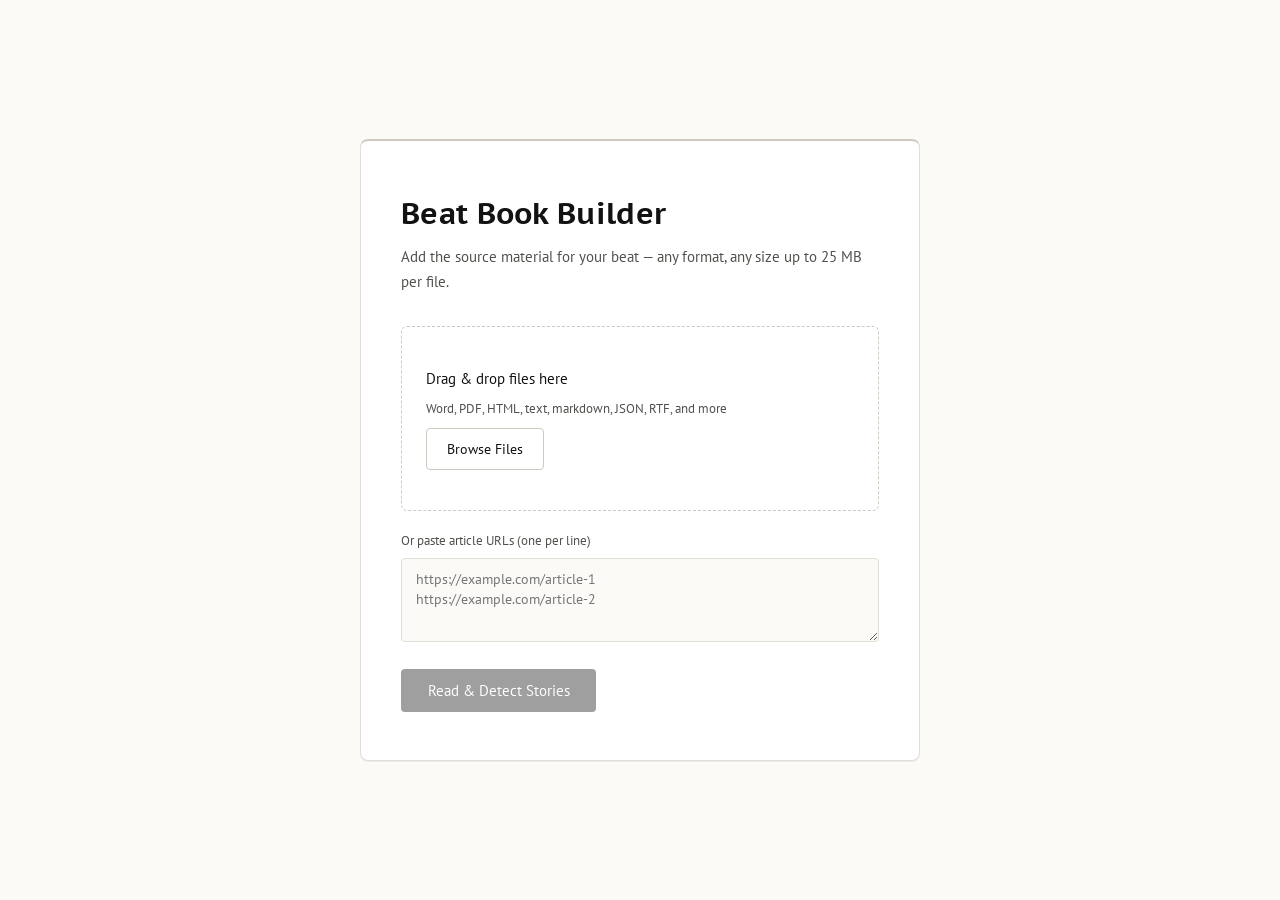
<file: static/index.html>
<!DOCTYPE html>
<html lang="en">

<head>
  <meta charset="UTF-8">
  <meta name="viewport" content="width=device-width, initial-scale=1.0">
  <title>Beat Book Builder</title>
  <link rel="preconnect" href="https://fonts.googleapis.com">
  <link rel="preconnect" href="https://fonts.gstatic.com" crossorigin>
  <link href="https://fonts.googleapis.com/css2?family=PT+Sans:wght@400;700&family=PT+Sans+Caption:wght@400;700&display=swap"
    rel="stylesheet">
  <link rel="stylesheet" href="/static/style.css">
</head>

<body>
  <div id="app">

    <!-- ── UPLOAD SCREEN ────────────────────────────────────────── -->
    <div id="upload-screen" class="screen active">
      <div class="work-card upload-card">
        <h1>Beat Book Builder</h1>
        <p class="subtitle">Add the source material for your beat — any format, any size up to 25 MB per file.</p>

        <div id="drop-zone" class="drop-zone">
          <div class="drop-zone-inner">
            <p>Drag &amp; drop files here</p>
            <p class="small">Word, PDF, HTML, text, markdown, JSON, RTF, and more</p>
            <label class="file-btn">
              Browse Files
              <input type="file" id="file-input" multiple hidden>
            </label>
          </div>
        </div>

        <div id="file-list" class="file-list" hidden></div>

        <div class="url-section">
          <label class="url-label" for="url-input">Or paste article URLs (one per line)</label>
          <textarea id="url-input" class="url-input" rows="3" placeholder="https://example.com/article-1&#10;https://example.com/article-2"></textarea>
        </div>

        <button id="upload-btn" class="btn primary" disabled>
          Read &amp; Detect Stories
        </button>

        <div id="upload-status" class="status" hidden>
          <div class="ingest-spinner">
            <span class="pulse-dot" aria-hidden="true"></span>
            <span id="ingest-step">Reading your sources…</span>
          </div>
          <div class="progress-detail" id="ingest-detail"></div>
        </div>
      </div>
    </div>

    <!-- ── PREVIEW SCREEN ───────────────────────────────────────── -->
    <div id="preview-screen" class="screen">
      <header class="app-header">
        <h2>Beat Book Builder</h2>
        <div id="preview-session-info" class="session-info"></div>
      </header>
      <div class="preview-toolbar">
        <div class="preview-toolbar-row">
          <button id="preview-back-btn" class="btn">Back to upload</button>
          <div class="preview-filters" id="preview-filters" role="group" aria-label="Filter by confidence">
            <button type="button" class="confidence-filter high active" data-level="high" aria-pressed="true">
              <span class="filter-label">High</span>
              <span class="filter-count" id="filter-count-high">0</span>
            </button>
            <button type="button" class="confidence-filter medium active" data-level="medium" aria-pressed="true">
              <span class="filter-label">Medium</span>
              <span class="filter-count" id="filter-count-medium">0</span>
            </button>
            <button type="button" class="confidence-filter low active" data-level="low" aria-pressed="true">
              <span class="filter-label">Low</span>
              <span class="filter-count" id="filter-count-low">0</span>
            </button>
          </div>
          <div class="preview-toolbar-right">
            <span id="preview-included-count" class="submit-hint"></span>
            <button id="preview-run-btn" class="btn primary">Run pipeline</button>
          </div>
        </div>
        <div id="preview-status" class="preview-toolbar-progress" hidden>
          <div class="progress-step" id="preview-progress-step">Preparing…</div>
          <div class="progress-bar-track">
            <div class="progress-bar-fill" id="preview-progress-bar"></div>
          </div>
          <div class="progress-detail" id="preview-progress-detail"></div>
        </div>
      </div>
      <div class="screen-body">
        <div class="screen-content">
          <div class="interview-heading">
            <div class="eyebrow">Step 1 of 3 · Review detected stories</div>
            <h1 id="preview-title">Detected stories</h1>
            <p class="interview-lede" id="preview-summary"></p>
          </div>

          <div id="preview-excluded" class="preview-excluded-list" hidden></div>
          <div id="preview-sources" class="preview-sources"></div>
        </div>
      </div>
    </div>

    <!-- ── TOPIC SELECT SCREEN ────────────────────────────────── -->
    <div id="topic-screen" class="screen">
      <header class="app-header">
        <h2>Beat Book Builder</h2>
        <div id="topic-session-info" class="session-info"></div>
      </header>
      <div class="screen-body">
        <div class="screen-content">
          <div class="interview-heading">
            <div class="eyebrow">Step 2 of 3 · Choose your focus</div>
            <h1>What topics do you want to cover?</h1>
            <p class="interview-lede">Select the topics to include in your beat book. The agent will focus only on what you pick.</p>
          </div>
          <div id="topic-list" class="topic-select-list"></div>
          <div class="topic-select-actions">
            <div class="topic-select-toggles">
              <button id="topic-select-all" class="btn-link">Select all</button>
              <span class="separator">·</span>
              <button id="topic-deselect-all" class="btn-link">Deselect all</button>
            </div>
            <button id="topic-generate-btn" class="btn primary" disabled>Generate beat book</button>
          </div>
        </div>
      </div>
    </div>

    <!-- ── GENERATING SCREEN ────────────────────────────────────── -->
    <div id="generating-screen" class="screen">
      <header class="app-header">
        <h2>Beat Book Builder</h2>
        <div id="generating-session-info" class="session-info"></div>
      </header>
      <div class="screen-body centered">
        <div class="work-card generating-card">
          <div class="work-card-hero">
            <span class="pulse-dot" aria-hidden="true"></span>
            <h1 id="generating-label">Generating your beat book</h1>
          </div>
          <p id="generating-detail" class="work-card-detail">Analyzing your uploads…</p>

          <div class="shimmer-bar" aria-hidden="true"><div class="shimmer-bar-fill"></div></div>

          <ol class="stepper" id="stepper" aria-label="Progress">
            <li class="step" data-step="review">
              <span class="step-icon" aria-hidden="true"></span>
              <div class="step-body">
                <div class="step-title">Review coverage</div>
                <div class="step-sub">Scanning topics and uploaded stories</div>
              </div>
            </li>
            <li class="step" data-step="write">
              <span class="step-icon" aria-hidden="true"></span>
              <div class="step-body">
                <div class="step-title">Write beat book</div>
                <div class="step-sub">Drafting sections from source material</div>
              </div>
            </li>
            <li class="step" data-step="research">
              <span class="step-icon" aria-hidden="true"></span>
              <div class="step-body">
                <div class="step-title">Research context</div>
                <div class="step-sub">Browsing the web for additional reporting context</div>
              </div>
            </li>
            <li class="step" data-step="cite">
              <span class="step-icon" aria-hidden="true"></span>
              <div class="step-body">
                <div class="step-title">Match citations</div>
                <div class="step-sub">Linking each claim back to its source</div>
              </div>
            </li>
          </ol>

          <div class="work-card-footer">
            <div id="generating-stats" class="stats-chips"></div>
            <div class="elapsed" id="generating-elapsed" aria-live="polite">0:00</div>
          </div>
        </div>
      </div>
    </div>

    <!-- ── DONE SCREEN ──────────────────────────────────────────── -->
    <div id="done-screen" class="screen">
      <header class="app-header">
        <h2>Beat Book Builder</h2>
        <div id="done-session-info" class="session-info"></div>
      </header>
      <div class="screen-body centered">
        <div class="work-card done-card">
          <div class="success-icon" aria-hidden="true">
            <svg viewBox="0 0 24 24" fill="none" stroke="currentColor" stroke-width="2.25" stroke-linecap="round" stroke-linejoin="round">
              <polyline points="5 12.5 10 17.5 19 7.5"></polyline>
            </svg>
          </div>
          <h1>Your beat book is ready</h1>
          <p class="done-subtitle" id="done-subtitle"></p>
          <a id="done-viewer-link" class="btn primary large" target="_blank" rel="noopener">Open with inline citations →</a>
          <p class="done-secondary"><a id="done-markdown-link" target="_blank" rel="noopener">Download raw Markdown</a></p>
        </div>
      </div>
    </div>

  </div>

  <script src="/static/app.js"></script>
</body>

</html>
</file>
<file: static/style.css>
/* ── Reset & Base ─────────────────────────────────────────────────────── */
*,
*::before,
*::after {
  box-sizing: border-box;
  margin: 0;
  padding: 0;
}

:root {
  --bg: #f6f5f2;
  --bg-muted: #fbfaf7;
  --surface: #ffffff;
  --border: #e1ded7;
  --border-strong: #cfc9bf;
  --text: #121212;
  --text-muted: #50504c;
  --text-faint: #7a7872;
  --accent: #0a2c6b;
  --accent-soft: #edf1f9;
  --success: #106b3a;
  --success-soft: #eef6f1;
  --danger: #a61b15;
  --radius: 6px;
  --radius-sm: 4px;
  --radius-lg: 8px;
  --sans: 'PT Sans', -apple-system, BlinkMacSystemFont, 'Segoe UI', sans-serif;
  --serif: 'PT Sans Caption', 'PT Sans', -apple-system, BlinkMacSystemFont, 'Segoe UI', sans-serif;
  --shadow-card:
    0 1px 0 rgba(15, 23, 42, 0.06);
}

html,
body {
  height: 100%;
}

body {
  background: var(--bg);
  color: var(--text);
  font-family: var(--sans);
  font-size: 16.5px;
  line-height: 1.6;
  -webkit-font-smoothing: antialiased;
  -moz-osx-font-smoothing: grayscale;
}

a {
  color: var(--accent);
  text-decoration: none;
}
a:hover { text-decoration: underline; }

/* ── Screens ──────────────────────────────────────────────────────────── */
.screen { display: none; }
.screen.active { display: flex; }

#preview-screen,
#interview-screen,
#generating-screen,
#done-screen {
  flex-direction: column;
  min-height: 100vh;
  background: transparent;
}

/* ── App header (top bar) ─────────────────────────────────────────────── */
.app-header {
  position: sticky;
  top: 0;
  height: 56px;
  display: flex;
  align-items: center;
  justify-content: space-between;
  padding: 0 1.75rem;
  background: var(--surface);
  border-bottom: 1px solid var(--border-strong);
  box-shadow: 0 1px 0 rgba(15, 23, 42, 0.03);
  z-index: 10;
  flex-shrink: 0;
}

.app-header h2 {
  font-family: var(--serif);
  font-size: 1.05rem;
  font-weight: 600;
  color: var(--text);
  letter-spacing: 0.005em;
}

.session-info {
  font-family: var(--sans);
  font-size: 0.8rem;
  color: var(--text-muted);
  letter-spacing: 0.005em;
}

/* Screen body container ------------------------------------------------ */
.screen-body {
  flex: 1;
  display: flex;
  justify-content: center;
  padding: 2.75rem 1.5rem 3rem;
}

.screen-body.centered {
  align-items: center;
  justify-content: center;
  padding: 3rem 1.5rem;
}

.screen-content {
  width: 100%;
  max-width: 860px;
}

/* ── Upload screen (full-bleed centering) ─────────────────────────────── */
#upload-screen {
  align-items: center;
  justify-content: center;
  min-height: 100vh;
  padding: 2rem;
  background: var(--bg-muted);
}

/* ── Work Card (shared across upload / generating / done) ─────────────── */
.work-card {
  background: var(--surface);
  border: 1px solid var(--border);
  border-top: 2px solid var(--border-strong);
  border-radius: var(--radius-lg);
  padding: 2.75rem 2.5rem;
  max-width: 560px;
  width: 100%;
  box-shadow: var(--shadow-card);
}

.upload-card {
  text-align: left;
  padding: 3rem 2.5rem;
}

.upload-card h1 {
  font-family: var(--serif);
  font-size: 1.9rem;
  font-weight: 600;
  letter-spacing: 0.01em;
  margin-bottom: 0.5rem;
}

.subtitle {
  font-family: var(--sans);
  color: var(--text-muted);
  font-size: 0.95rem;
  margin-bottom: 2rem;
}

.drop-zone {
  border: 1.5px dashed var(--border-strong);
  border-radius: var(--radius);
  padding: 2.5rem 1.5rem;
  transition: border-color 0.2s, background 0.2s;
  cursor: pointer;
  margin-bottom: 1.25rem;
  background: var(--surface);
}

.drop-zone:hover,
.drop-zone.drag-over {
  border-color: var(--border-strong);
  background: var(--bg-muted);
}

.drop-zone p {
  font-family: var(--sans);
  color: var(--text);
  font-size: 0.95rem;
  font-weight: 500;
}

.drop-zone .small {
  font-size: 0.8rem;
  color: var(--text-muted);
  margin: 0.5rem 0;
  font-weight: 400;
}

.file-btn {
  display: inline-block;
  padding: 0.55rem 1.25rem;
  background: var(--surface);
  border: 1px solid var(--border-strong);
  border-radius: var(--radius-sm);
  color: var(--text);
  cursor: pointer;
  font-family: var(--sans);
  font-size: 0.875rem;
  font-weight: 500;
  transition: background 0.15s, border-color 0.15s;
}

.file-btn:hover {
  background: var(--bg-muted);
  border-color: var(--border-strong);
}

.file-list {
  text-align: left;
  margin-bottom: 1.5rem;
  padding: 0.75rem 1rem;
  background: var(--bg-muted);
  border: 1px solid var(--border);
  border-radius: var(--radius-sm);
  font-family: var(--sans);
  font-size: 0.85rem;
}

.file-list .file-item {
  display: flex;
  justify-content: space-between;
  padding: 0.25rem 0;
  color: var(--text-muted);
}

.file-list .file-item .name {
  color: var(--text);
  overflow: hidden;
  text-overflow: ellipsis;
  white-space: nowrap;
  margin-right: 1rem;
  flex: 1;
}

/* ── Buttons ──────────────────────────────────────────────────────────── */
.btn {
  padding: 0.7rem 1.6rem;
  border: 1px solid transparent;
  border-radius: var(--radius-sm);
  font-family: var(--sans);
  font-size: 0.95rem;
  font-weight: 500;
  cursor: pointer;
  transition: background 0.15s, border-color 0.15s, color 0.15s, opacity 0.15s, transform 0.1s;
}

.btn:active:not(:disabled) { transform: translateY(1px); }

.btn:disabled {
  opacity: 0.4;
  cursor: not-allowed;
}

.btn.primary {
  background: var(--text);
  color: #fff;
}

.btn.primary:hover:not(:disabled) {
  background: #000;
}

.btn.primary.large {
  padding: 0.9rem 1.75rem;
  font-size: 1rem;
  display: inline-block;
  text-decoration: none;
}

.btn.primary.large:hover { text-decoration: none; }

/* ── Upload status / progress ─────────────────────────────────────────── */
.status {
  margin-top: 1.5rem;
  color: var(--text-muted);
  font-family: var(--sans);
  font-size: 0.875rem;
}

.status[hidden] { display: none; }

.progress-container { width: 100%; }

.progress-step {
  font-weight: 500;
  color: var(--text);
  margin-bottom: 0.5rem;
  font-size: 0.9rem;
  text-align: left;
}

.progress-bar-track {
  width: 100%;
  height: 4px;
  background: var(--border);
  border-radius: 2px;
  overflow: hidden;
  margin-bottom: 0.5rem;
}

.progress-bar-fill {
  height: 100%;
  width: 0%;
  background: var(--text);
  border-radius: 2px;
  transition: width 0.3s ease;
}

.progress-detail {
  font-size: 0.8rem;
  color: var(--text-faint);
  text-align: left;
}

/* ── Interview heading ────────────────────────────────────────────────── */
.interview-heading {
  margin-bottom: 1.75rem;
}

.interview-heading .eyebrow {
  font-family: var(--sans);
  font-size: 0.72rem;
  font-weight: 500;
  text-transform: uppercase;
  letter-spacing: 0.08em;
  color: var(--text-faint);
  margin-bottom: 0.4rem;
}

.interview-heading h1 {
  font-family: var(--serif);
  font-size: 1.7rem;
  font-weight: 600;
  letter-spacing: 0.01em;
  color: var(--text);
  line-height: 1.25;
  margin-bottom: 0.4rem;
}

.interview-lede {
  font-family: var(--sans);
  color: var(--text-muted);
  font-size: 0.95rem;
}

/* ── Interview form ───────────────────────────────────────────────────── */
.interview-form {
  display: flex;
  flex-direction: column;
  gap: 2.25rem;
  background: var(--surface);
  border: 1px solid var(--border);
  border-radius: var(--radius-lg);
  padding: 2rem 2rem 1.5rem;
  box-shadow: var(--shadow-card);
  border-top: 2px solid var(--border-strong);
}

.question-block {
  display: flex;
  flex-direction: column;
  gap: 0.6rem;
}

.question-num {
  font-family: var(--sans);
  font-size: 0.72rem;
  font-weight: 500;
  text-transform: uppercase;
  letter-spacing: 0.08em;
  color: var(--text-faint);
}

.question-text {
  font-family: var(--sans);
  font-size: 1.04rem;
  font-weight: 600;
  color: var(--text);
  line-height: 1.4;
}

.option-list {
  display: flex;
  flex-direction: column;
  gap: 0.4rem;
}

.option-item {
  display: flex;
  align-items: flex-start;
  gap: 0.7rem;
  padding: 0.7rem 0.9rem;
  background: var(--surface);
  border: 1px solid var(--border);
  border-radius: var(--radius-sm);
  cursor: pointer;
  transition: border-color 0.15s, background 0.15s;
  min-width: 0;
}

.option-item:hover,
.option-item.checked {
  border-color: var(--border-strong);
  background: var(--bg-muted);
}

.option-item input {
  accent-color: var(--text);
  margin-top: 0.2rem;
  flex-shrink: 0;
  cursor: pointer;
}

.option-item span {
  font-family: var(--sans);
  font-size: 0.92rem;
  color: var(--text);
  line-height: 1.45;
  word-wrap: break-word;
  overflow-wrap: break-word;
  white-space: normal;
  min-width: 0;
  flex: 1;
}

.free-text {
  width: 100%;
  min-height: 96px;
  max-height: 280px;
  background: var(--surface);
  border: 1px solid var(--border-strong);
  border-radius: var(--radius-sm);
  color: var(--text);
  padding: 0.75rem 0.9rem;
  font-family: var(--sans);
  font-size: 0.95rem;
  line-height: 1.5;
  resize: vertical;
  transition: border-color 0.15s;
}

.free-text:focus {
  outline: none;
  border-color: var(--accent);
}

.submit-row {
  display: flex;
  justify-content: flex-end;
  align-items: center;
  gap: 0.85rem;
  margin-top: 0.25rem;
  padding-top: 1rem;
  border-top: 1px solid var(--border);
}

.submit-hint {
  font-family: var(--sans);
  font-size: 0.8rem;
  color: var(--text-faint);
}

/* ── Topic select screen ──────────────────────────────────────────────── */
.topic-select-list {
  display: flex;
  flex-direction: column;
  gap: 0.5rem;
  margin-bottom: 1.75rem;
}

.topic-item {
  display: flex;
  align-items: center;
  gap: 0.75rem;
  padding: 0.85rem 1rem;
  background: var(--surface);
  border: 1px solid var(--border);
  border-radius: var(--radius);
  cursor: pointer;
  transition: border-color 0.15s, background 0.15s;
  user-select: none;
}

.topic-item:hover {
  border-color: var(--border-strong);
  background: var(--surface-raised, #f9f9f9);
}

.topic-item.selected {
  border-color: var(--accent);
  background: color-mix(in srgb, var(--accent) 6%, white);
}

.topic-item input[type="checkbox"] {
  width: 1rem;
  height: 1rem;
  accent-color: var(--accent);
  flex-shrink: 0;
  cursor: pointer;
}

.topic-item-label {
  flex: 1;
  font-family: var(--sans);
  font-size: 0.95rem;
  font-weight: 500;
  color: var(--text);
}

.topic-item-count {
  font-family: var(--sans);
  font-size: 0.8rem;
  color: var(--text-faint);
}

.topic-select-actions {
  display: flex;
  align-items: center;
  justify-content: space-between;
  gap: 1rem;
  margin-top: 0.5rem;
}

.topic-select-toggles {
  display: flex;
  align-items: center;
  gap: 0.5rem;
  font-size: 0.85rem;
  color: var(--text-muted);
}

.btn-link {
  background: none;
  border: none;
  padding: 0;
  font-family: var(--sans);
  font-size: 0.85rem;
  color: var(--accent);
  cursor: pointer;
  text-decoration: underline;
  text-underline-offset: 2px;
}

.btn-link:hover { opacity: 0.75; }

.separator { color: var(--border-strong); }

/* ── Generating card ──────────────────────────────────────────────────── */
.generating-card {
  padding: 2.25rem 2.25rem 1.75rem;
  border-top: 2px solid var(--border-strong);
}

.work-card-hero {
  display: flex;
  align-items: center;
  gap: 0.75rem;
  margin-bottom: 0.4rem;
}

.work-card-hero h1 {
  font-family: var(--serif);
  font-size: 1.4rem;
  font-weight: 600;
  color: var(--text);
  letter-spacing: 0.01em;
  line-height: 1.3;
}

.pulse-dot {
  width: 10px;
  height: 10px;
  border-radius: 50%;
  background: var(--text);
  flex-shrink: 0;
  animation: pulseDot 1.3s ease-in-out infinite;
}

@keyframes pulseDot {
  0%, 100% { transform: scale(0.7); opacity: 0.5; }
  50%      { transform: scale(1.15); opacity: 1; }
}

.work-card-detail {
  font-family: var(--sans);
  font-size: 0.95rem;
  color: var(--text-muted);
  line-height: 1.5;
  min-height: 1.4em;
  margin-bottom: 1.25rem;
}

/* Shimmer bar — indicates activity even when no numeric progress */
.shimmer-bar {
  height: 3px;
  background: var(--border);
  border-radius: 2px;
  overflow: hidden;
  position: relative;
  margin-bottom: 1.75rem;
}

.shimmer-bar-fill {
  position: absolute;
  top: 0;
  left: 0;
  height: 100%;
  width: 40%;
  background: linear-gradient(90deg, transparent, var(--text) 40%, var(--text) 60%, transparent);
  border-radius: 2px;
  animation: shimmerSlide 1.9s ease-in-out infinite;
}

/* When we have determinate progress, .shimmer-bar.determinate collapses
   the sliding fill and stretches it from the left. */
.shimmer-bar.determinate .shimmer-bar-fill {
  animation: none;
  background: var(--text);
  width: 0%;
  transition: width 0.3s ease;
}

@keyframes shimmerSlide {
  0%   { left: -45%; }
  100% { left: 105%; }
}

/* ── Stepper ──────────────────────────────────────────────────────────── */
.stepper {
  list-style: none;
  display: flex;
  flex-direction: column;
  gap: 0.1rem;
  margin: 0 -0.5rem 1.25rem;
  padding: 0;
  position: relative;
}

.step {
  display: flex;
  align-items: flex-start;
  gap: 0.85rem;
  padding: 0.65rem 0.5rem;
  border-radius: var(--radius-sm);
  position: relative;
  transition: background 0.2s;
}

.step.active {
  background: var(--bg-muted);
}

.step-icon {
  flex-shrink: 0;
  width: 20px;
  height: 20px;
  border-radius: 50%;
  border: 1.5px solid var(--border-strong);
  background: var(--surface);
  display: inline-flex;
  align-items: center;
  justify-content: center;
  margin-top: 1px;
  transition: background 0.2s, border-color 0.2s;
  position: relative;
}

/* Vertical connector line between steps */
.step:not(:last-child) .step-icon::before {
  content: "";
  position: absolute;
  left: 50%;
  top: 20px;
  width: 1.5px;
  height: calc(100% + 0.65rem);
  background: var(--border);
  transform: translateX(-50%);
}

.step.done .step-icon,
.step.active .step-icon {
  border-color: var(--text);
  background: var(--text);
}

.step.done .step-icon::after {
  content: "";
  width: 9px;
  height: 5px;
  border-left: 1.75px solid #fff;
  border-bottom: 1.75px solid #fff;
  transform: rotate(-45deg) translate(1px, -1px);
}

.step.active .step-icon::after {
  content: "";
  width: 6px;
  height: 6px;
  border-radius: 50%;
  background: #fff;
  animation: stepPulse 1.2s ease-in-out infinite;
}

@keyframes stepPulse {
  0%, 100% { opacity: 0.55; transform: scale(0.85); }
  50%      { opacity: 1;    transform: scale(1.1); }
}

.step-body {
  flex: 1;
  min-width: 0;
}

.step-title {
  font-family: var(--sans);
  font-size: 0.95rem;
  font-weight: 500;
  color: var(--text-faint);
  line-height: 1.35;
  transition: color 0.2s;
}

.step-sub {
  font-family: var(--sans);
  font-size: 0.8rem;
  color: var(--text-faint);
  line-height: 1.4;
  margin-top: 0.1rem;
}

.step.done .step-title,
.step.active .step-title {
  color: var(--text);
}

.step.done .step-title {
  text-decoration: none;
}

/* ── Generating footer (stats + elapsed) ──────────────────────────────── */
.work-card-footer {
  display: flex;
  justify-content: space-between;
  align-items: center;
  gap: 1rem;
  padding-top: 1rem;
  border-top: 1px solid var(--border);
  font-family: var(--sans);
  font-size: 0.82rem;
  color: var(--text-muted);
  min-height: 2.5rem;
}

.stats-chips {
  display: flex;
  flex-wrap: wrap;
  gap: 0.4rem;
  flex: 1;
  min-width: 0;
}

.stats-chips:empty::before {
  content: "Preparing workspace…";
  color: var(--text-faint);
  font-style: italic;
}

.chip {
  display: inline-flex;
  align-items: center;
  gap: 0.35rem;
  padding: 0.2rem 0.55rem;
  background: var(--bg-muted);
  border: 1px solid var(--border);
  border-radius: 999px;
  font-size: 0.78rem;
  color: var(--text);
  white-space: nowrap;
}

.chip-num {
  font-weight: 600;
  font-variant-numeric: tabular-nums;
}

.elapsed {
  font-variant-numeric: tabular-nums;
  color: var(--text-faint);
  font-size: 0.82rem;
  flex-shrink: 0;
}

/* ── Done screen ──────────────────────────────────────────────────────── */
.done-card {
  text-align: center;
  padding: 2.75rem 2.5rem 2.5rem;
  border-top: 2px solid var(--border-strong);
}

.success-icon {
  width: 56px;
  height: 56px;
  border-radius: 50%;
  background: var(--success-soft);
  color: var(--success);
  display: inline-flex;
  align-items: center;
  justify-content: center;
  margin: 0 auto 1.25rem;
  animation: popIn 0.4s ease-out;
}

.success-icon svg {
  width: 28px;
  height: 28px;
}

@keyframes popIn {
  from { transform: scale(0.6); opacity: 0; }
  to   { transform: scale(1);   opacity: 1; }
}

.done-card h1 {
  font-family: var(--serif);
  font-size: 1.7rem;
  font-weight: 600;
  color: var(--text);
  letter-spacing: 0.01em;
  line-height: 1.25;
  margin-bottom: 0.4rem;
}

.done-subtitle {
  font-family: var(--sans);
  font-size: 0.92rem;
  color: var(--text-muted);
  margin-bottom: 1.5rem;
}

.done-card .btn.primary.large {
  margin-bottom: 1rem;
}

.done-secondary {
  font-family: var(--sans);
  font-size: 0.85rem;
  color: var(--text-muted);
}

.done-secondary a {
  color: var(--text-muted);
  text-decoration: underline;
  text-decoration-color: var(--border-strong);
  text-underline-offset: 3px;
}

.done-secondary a:hover {
  color: var(--text);
  text-decoration-color: var(--text);
}

/* ── Scrollbar ────────────────────────────────────────────────────────── */
::-webkit-scrollbar {
  width: 8px;
  height: 8px;
}
::-webkit-scrollbar-track { background: transparent; }
::-webkit-scrollbar-thumb {
  background: var(--border-strong);
  border-radius: 4px;
}
::-webkit-scrollbar-thumb:hover { background: var(--text-faint); }

button:focus-visible,
input:focus-visible,
select:focus-visible,
textarea:focus-visible,
a:focus-visible {
  outline: 2px solid var(--accent);
  outline-offset: 2px;
}

/* ── Small screens ────────────────────────────────────────────────────── */
@media (max-width: 640px) {
  .screen-body { padding: 1.75rem 1rem 2rem; }
  .screen-body.centered { padding: 1.5rem 1rem; }
  .work-card { padding: 2rem 1.5rem; }
  .upload-card { padding: 2rem 1.5rem; }
  .generating-card { padding: 1.75rem 1.5rem 1.25rem; }
  .done-card { padding: 2.25rem 1.5rem; }
  .work-card-hero h1 { font-size: 1.2rem; }
  .done-card h1 { font-size: 1.4rem; }
  .interview-form { padding: 1.5rem 1.25rem 1.25rem; }
  .interview-heading h1 { font-size: 1.35rem; }
  .work-card-footer {
    flex-direction: column;
    align-items: flex-start;
    gap: 0.5rem;
  }
}

/* ── Upload: URL section ──────────────────────────────────────────────── */
.url-section {
  text-align: left;
  margin-bottom: 1.25rem;
}

.url-label {
  display: block;
  font-family: var(--sans);
  font-size: 0.8rem;
  font-weight: 500;
  color: var(--text-muted);
  margin-bottom: 0.4rem;
}

.url-input {
  width: 100%;
  padding: 0.65rem 0.85rem;
  background: var(--bg-muted);
  border: 1px solid var(--border);
  border-radius: var(--radius-sm);
  font-family: var(--sans);
  font-size: 0.85rem;
  color: var(--text);
  resize: vertical;
  min-height: 76px;
  line-height: 1.5;
  transition: border-color 0.15s, background 0.15s;
}

.url-input:focus {
  outline: none;
  border-color: var(--accent);
  background: var(--surface);
}

/* ── Ingest spinner (replaces progress bar during /ingest) ────────────── */
.ingest-spinner {
  display: flex;
  align-items: center;
  gap: 0.6rem;
  font-family: var(--sans);
  font-size: 0.9rem;
  font-weight: 500;
  color: var(--text);
  margin-bottom: 0.4rem;
  justify-content: center;
}

/* ── Preview screen ───────────────────────────────────────────────────── */
.preview-sources {
  display: flex;
  flex-direction: column;
  gap: 1rem;
  margin-bottom: 1.5rem;
}

.preview-source {
  background: var(--surface);
  border: 1px solid var(--border);
  border-radius: var(--radius);
  box-shadow: var(--shadow-card);
  overflow: hidden;
  border-top: 2px solid var(--border-strong);
}

.preview-source-header {
  padding: 0.9rem 1.1rem;
  background: var(--bg-muted);
  border-bottom: 1px solid var(--border);
  display: flex;
  justify-content: space-between;
  align-items: center;
  gap: 0.75rem;
  font-family: var(--sans);
}

.preview-source-label {
  font-size: 0.85rem;
  font-weight: 600;
  color: var(--text);
  overflow: hidden;
  text-overflow: ellipsis;
  white-space: nowrap;
  flex: 1;
}

.preview-source-meta {
  font-size: 0.75rem;
  color: var(--text-faint);
  font-weight: 500;
  flex-shrink: 0;
}

.preview-stories {
  display: flex;
  flex-direction: column;
}

.preview-story {
  padding: 1rem 1.1rem;
  border-bottom: 1px solid var(--border);
  display: flex;
  flex-direction: column;
  gap: 0.7rem;
  font-family: var(--sans);
  transition: opacity 0.15s, background 0.15s;
}

.preview-story:last-child { border-bottom: none; }

.preview-story.excluded {
  opacity: 0.45;
  background: var(--bg-muted);
}

.preview-story-row {
  display: flex;
  gap: 0.6rem;
  align-items: flex-start;
}

.preview-story-toggle {
  display: flex;
  align-items: center;
  gap: 0.45rem;
  font-size: 0.75rem;
  color: var(--text-muted);
  font-weight: 500;
  flex-shrink: 0;
  padding-top: 0.4rem;
  cursor: pointer;
  user-select: none;
}

.preview-story-toggle input { cursor: pointer; }

.preview-story-fields {
  flex: 1;
  display: flex;
  flex-direction: column;
  gap: 0.4rem;
}

.preview-story-fields-row {
  display: grid;
  gap: 0.5rem;
}

.preview-story-fields-row:first-child {
  grid-template-columns: 1fr 9rem;
}

.preview-story-fields-row:last-child {
  grid-template-columns: 1fr 8rem 11rem;
}

.preview-story-fields input {
  width: 100%;
  padding: 0.5rem 0.7rem;
  border: 1px solid var(--border);
  border-radius: var(--radius-sm);
  background: var(--surface);
  font-family: var(--sans);
  font-size: 0.85rem;
  color: var(--text);
  transition: border-color 0.15s;
}

.preview-story-fields input:focus {
  outline: none;
  border-color: var(--accent);
}

.preview-story-fields input.title-input {
  font-weight: 500;
  font-size: 0.9rem;
}

.preview-story-fields select.type-select {
  width: 100%;
  padding: 0.5rem 0.7rem;
  border: 1px solid var(--border);
  border-radius: var(--radius-sm);
  background: var(--surface);
  font-family: var(--sans);
  font-size: 0.85rem;
  color: var(--text);
  cursor: pointer;
  transition: border-color 0.15s;
}

.preview-story-fields select.type-select:focus {
  outline: none;
  border-color: var(--accent);
}

.preview-metadata-chips {
  display: flex;
  flex-wrap: wrap;
  gap: 0.35rem;
  margin-top: 0.4rem;
  width: 100%;
}

.metadata-chip {
  display: inline-block;
  padding: 0.2rem 0.55rem;
  background: var(--bg-muted);
  border: 1px solid var(--border);
  border-radius: 20px;
  font-size: 0.75rem;
  color: var(--text-muted);
  white-space: nowrap;
  max-width: 28ch;
  overflow: hidden;
  text-overflow: ellipsis;
}

.preview-story-content {
  font-family: var(--serif);
  font-size: 0.86rem;
  color: var(--text);
  line-height: 1.5;
  padding: 0.65rem 0.8rem;
  background: var(--bg-muted);
  border-radius: var(--radius-sm);
  border: 1px solid var(--border);
  max-height: 5.5em;
  overflow: hidden;
  position: relative;
  cursor: pointer;
  transition: max-height 0.25s ease;
}

.preview-story-content.expanded {
  max-height: 40em;
  overflow: auto;
}

.preview-story-content::after {
  content: "";
  position: absolute;
  left: 0;
  right: 0;
  bottom: 0;
  height: 1.5em;
  background: linear-gradient(to bottom, transparent, var(--bg-muted));
  pointer-events: none;
}

.preview-story-content.expanded::after { display: none; }

.preview-story-foot {
  display: flex;
  gap: 0.6rem;
  align-items: center;
  font-size: 0.72rem;
  color: var(--text-faint);
  flex-wrap: wrap;
}

.confidence-chip {
  display: inline-flex;
  align-items: center;
  gap: 0.3rem;
  padding: 0.15rem 0.55rem;
  border-radius: 999px;
  background: var(--bg-muted);
  border: 1px solid var(--border);
  font-weight: 500;
  text-transform: uppercase;
  letter-spacing: 0.04em;
  font-size: 0.68rem;
}

.confidence-chip.high { color: var(--success); border-color: var(--success); background: var(--success-soft); }
.confidence-chip.low { color: var(--danger); border-color: var(--danger); background: var(--bg-muted); }

.preview-reasoning { color: var(--text-faint); flex: 1; min-width: 12rem; }

/* Excluded sources */
.preview-excluded-list {
  display: flex;
  flex-direction: column;
  gap: 0.45rem;
  margin-bottom: 1.25rem;
}

.preview-excluded-item {
  padding: 0.7rem 1rem;
  background: var(--bg-muted);
  border: 1px dashed var(--border-strong);
  border-radius: var(--radius-sm);
  font-family: var(--sans);
  font-size: 0.82rem;
  color: var(--text-muted);
  display: flex;
  gap: 0.6rem;
  align-items: baseline;
}

.preview-excluded-item .excluded-label {
  color: var(--text);
  font-weight: 500;
  flex-shrink: 0;
  max-width: 18rem;
  overflow: hidden;
  text-overflow: ellipsis;
  white-space: nowrap;
}

/* Rows or source cards hidden by the confidence filter. */
.preview-story.filtered-out,
.preview-source.filtered-out {
  display: none;
}

/* ── Sticky preview toolbar (filters + actions + progress) ─────────────── */
.preview-toolbar {
  position: sticky;
  top: 56px;                    /* matches .app-header height */
  z-index: 9;                   /* below app-header (z-index 10) */
  background: var(--surface);
  border-bottom: 1px solid var(--border-strong);
  padding: 0.7rem 1.5rem;
  flex-shrink: 0;
}

.preview-toolbar-row {
  display: flex;
  align-items: center;
  justify-content: space-between;
  gap: 1rem;
  max-width: 1100px;
  margin: 0 auto;
}

.preview-toolbar-row .btn:not(.primary) {
  background: var(--surface);
  border-color: var(--border-strong);
  color: var(--text);
}

.preview-toolbar-row .btn:not(.primary):hover {
  background: var(--accent-soft);
}

.preview-toolbar-right {
  display: flex;
  align-items: center;
  gap: 0.85rem;
}

.preview-filters {
  display: flex;
  gap: 0.45rem;
  align-items: center;
}

.confidence-filter {
  font-family: var(--sans);
  display: inline-flex;
  align-items: center;
  gap: 0.4rem;
  padding: 0.32rem 0.7rem;
  border-radius: 999px;
  border: 1px solid var(--border-strong);
  background: var(--surface);
  color: var(--text-muted);
  font-size: 0.78rem;
  font-weight: 500;
  cursor: pointer;
  transition: background 120ms, border-color 120ms, color 120ms, opacity 120ms;
}

.confidence-filter:hover {
  background: var(--bg-muted);
}

.confidence-filter:not(.active) {
  opacity: 0.55;
  background: var(--bg-muted);
}

.confidence-filter.active.high {
  color: var(--success);
  border-color: var(--success);
  background: var(--bg-muted);
}

.confidence-filter.active.medium {
  color: var(--text);
  border-color: var(--border-strong);
  background: var(--surface);
}

.confidence-filter.active.low {
  color: var(--danger);
  border-color: var(--danger);
  background: var(--bg-muted);
}

.confidence-filter .filter-count {
  font-variant-numeric: tabular-nums;
  font-size: 0.72rem;
  padding: 0.05rem 0.42rem;
  background: var(--surface);
  border: 1px solid var(--border);
  border-radius: 999px;
  color: var(--text-muted);
  min-width: 1.4rem;
  text-align: center;
}

.confidence-filter.active .filter-count {
  background: var(--surface);
  color: var(--text);
}

.preview-toolbar-progress {
  max-width: 1100px;
  margin: 0.75rem auto 0;
  padding-top: 0.6rem;
  border-top: 1px dashed var(--border);
  display: flex;
  flex-direction: column;
  gap: 0.35rem;
}

.preview-toolbar-progress[hidden] {
  display: none;
}

.preview-toolbar-progress .progress-step {
  font-family: var(--sans);
  font-size: 0.85rem;
  color: var(--text);
}

.preview-toolbar-progress .progress-bar-track {
  height: 6px;
}

.preview-toolbar-progress .progress-detail {
  font-family: var(--sans);
  font-size: 0.75rem;
  color: var(--text-muted);
}

@media (max-width: 720px) {
  .preview-toolbar-row {
    flex-wrap: wrap;
    gap: 0.6rem;
  }
  .preview-filters {
    order: 3;
    flex-basis: 100%;
    justify-content: flex-start;
  }
}

@media (max-width: 640px) {
  .preview-story-fields {
    grid-template-columns: 1fr;
  }
}
</file>
